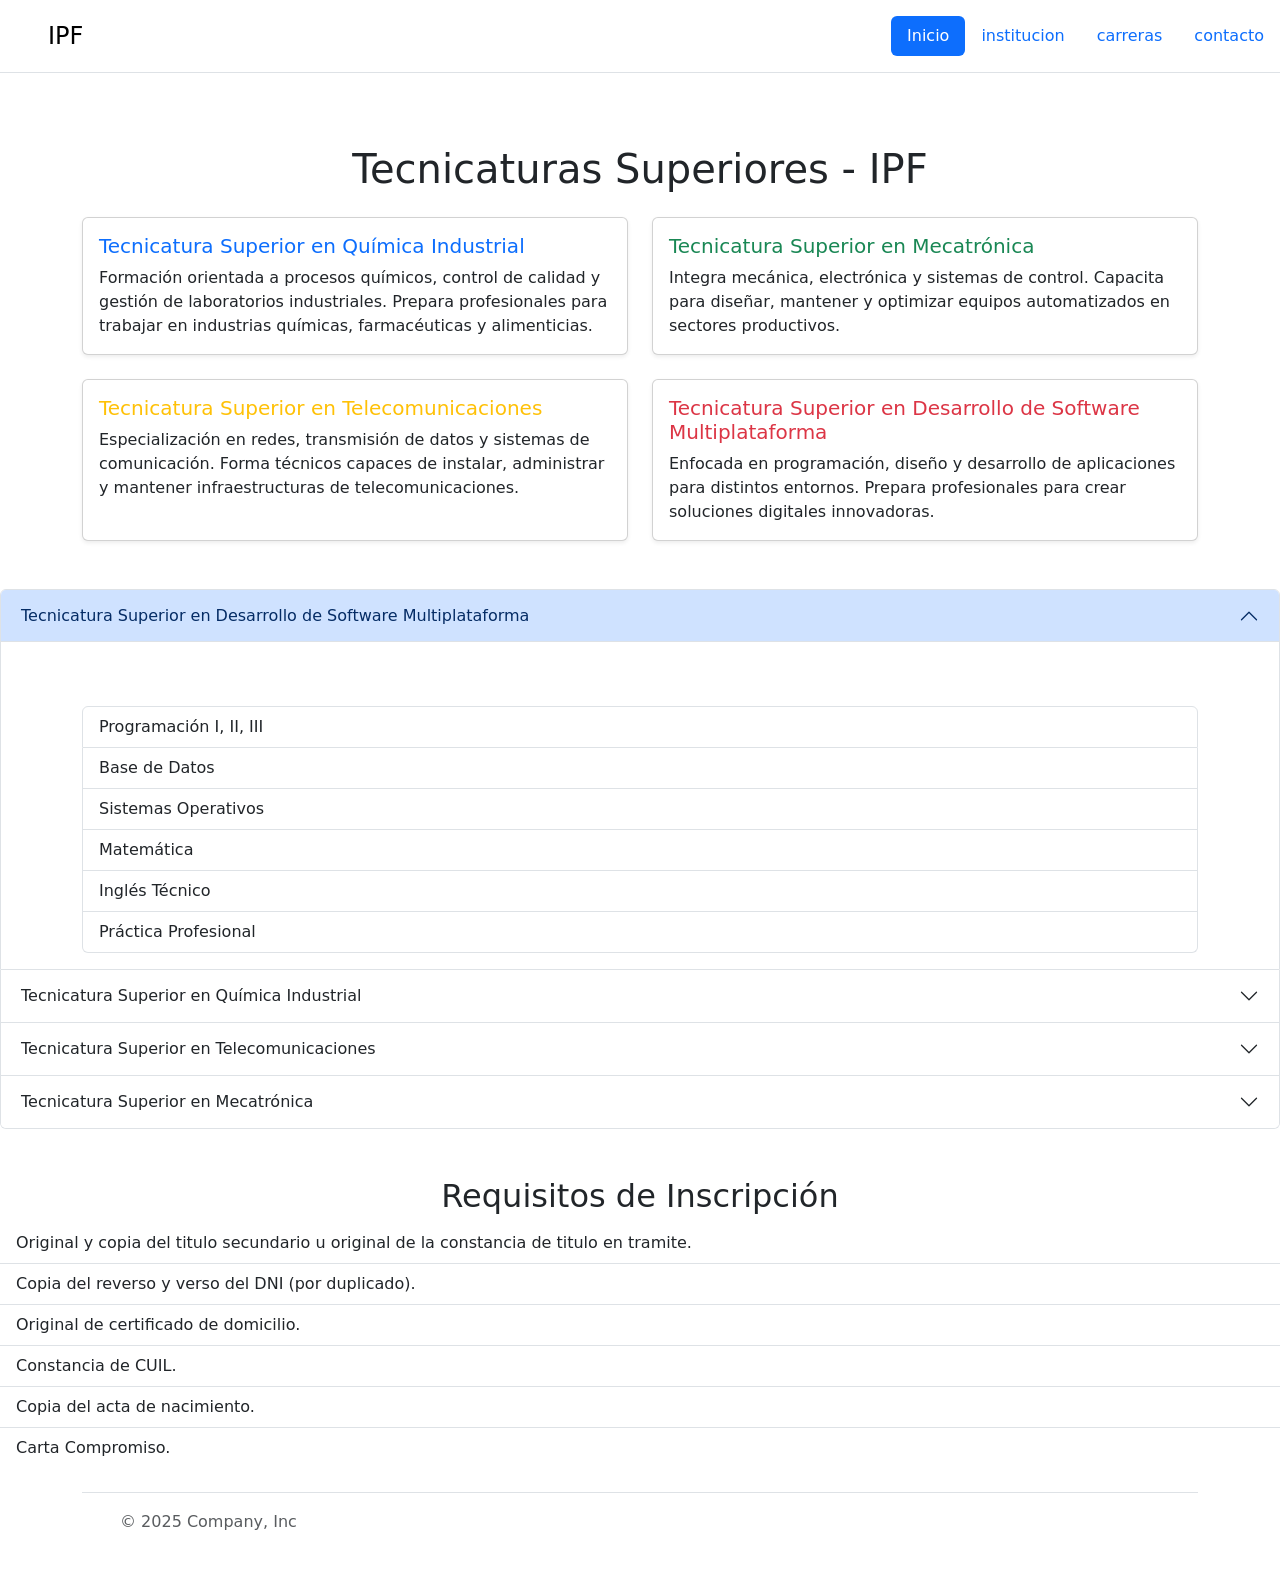
<file: carreras.html>
<!doctype html>
<html lang="en">
  <head>
    <meta charset="UTF-8" />
    <meta name="viewport" content="width=device-width, initial-scale=1.0" />
    <link
      href="https://cdn.jsdelivr.net/npm/bootstrap@5.3.8/dist/css/bootstrap.min.css"
      rel="stylesheet"
      integrity="sha384-sRIl4kxILFvY47J16cr9ZwB07vP4J8+LH7qKQnuqkuIAvNWLzeN8tE5YBujZqJLB"
      crossorigin="anonymous"
    />
    <title>carreras</title>
  </head>
  <body>
    <header
      class="d-flex flex-wrap justify-content-center py-3 mb-4 border-bottom"
    >
      <a
        href="/"
        class="d-flex align-items-center mb-3 mb-md-0 me-md-auto link-body-emphasis text-decoration-none"
      >
        <svg class="bi me-2" width="40" height="32" aria-hidden="true">
          <use xlink:href="#bootstrap"></use>
        </svg>
        <span class="fs-4">IPF</span>
      </a>
      <ul class="nav nav-pills">
        <li class="nav-item">
          <a href="index.html" class="nav-link active" aria-current="page"
            >Inicio</a
          >
        </li>
        <li class="nav-item">
          <a href="institucional.html" class="nav-link">institucion</a>
        </li>
        <li class="nav-item">
          <a href="carreras.html" class="nav-link">carreras</a>
        </li>
        <li class="nav-item">
          <a href="contacto.html" class="nav-link">contacto</a>
        </li>
      </ul>
    </header>
    <main>
      <div class="container py-5">
        <h1 class="text-center mb-4">Tecnicaturas Superiores - IPF</h1>

        <!-- Carreras -->
        <div class="row row-cols-1 row-cols-md-2 g-4">
          <!-- Química Industrial -->
          <div class="col">
            <div class="card h-100 shadow-sm">
              <div class="card-body">
                <h5 class="card-title text-primary">
                  Tecnicatura Superior en Química Industrial
                </h5>
                <p class="card-text">
                  Formación orientada a procesos químicos, control de calidad y
                  gestión de laboratorios industriales. Prepara profesionales
                  para trabajar en industrias químicas, farmacéuticas y
                  alimenticias.
                </p>
              </div>
            </div>
          </div>
          <!-- Mecatrónica -->
          <div class="col">
            <div class="card h-100 shadow-sm">
              <div class="card-body">
                <h5 class="card-title text-success">
                  Tecnicatura Superior en Mecatrónica
                </h5>
                <p class="card-text">
                  Integra mecánica, electrónica y sistemas de control. Capacita
                  para diseñar, mantener y optimizar equipos automatizados en
                  sectores productivos.
                </p>
              </div>
            </div>
          </div>
          <!-- Telecomunicaciones -->
          <div class="col">
            <div class="card h-100 shadow-sm">
              <div class="card-body">
                <h5 class="card-title text-warning">
                  Tecnicatura Superior en Telecomunicaciones
                </h5>
                <p class="card-text">
                  Especialización en redes, transmisión de datos y sistemas de
                  comunicación. Forma técnicos capaces de instalar, administrar
                  y mantener infraestructuras de telecomunicaciones.
                </p>
              </div>
            </div>
          </div>
          <!-- Desarrollo de Software Multiplataforma -->
          <div class="col">
            <div class="card h-100 shadow-sm">
              <div class="card-body">
                <h5 class="card-title text-danger">
                  Tecnicatura Superior en Desarrollo de Software Multiplataforma
                </h5>
                <p class="card-text">
                  Enfocada en programación, diseño y desarrollo de aplicaciones
                  para distintos entornos. Prepara profesionales para crear
                  soluciones digitales innovadoras.
                </p>
              </div>
            </div>
          </div>
        </div>
      </div>

      <div class="accordion" id="accordionExample">
        <div class="accordion-item">
          <h2 class="accordion-header">
            <button
              class="accordion-button"
              type="button"
              data-bs-toggle="collapse"
              data-bs-target="#collapseOne"
              aria-expanded="true"
              aria-controls="collapseOne"
            >
              Tecnicatura Superior en Desarrollo de Software Multiplataforma
            </button>
          </h2>
          <div
            id="collapseOne"
            class="accordion-collapse collapse show"
            data-bs-parent="#accordionExample"
          >
            <div class="accordion-body">
              <div class="container mt-5">
                <ul class="list-group">
                  <li class="list-group-item">Programación I, II, III</li>
                  <li class="list-group-item">Base de Datos</li>
                  <li class="list-group-item">Sistemas Operativos</li>
                  <li class="list-group-item">Matemática</li>
                  <li class="list-group-item">Inglés Técnico</li>
                  <li class="list-group-item">Práctica Profesional</li>
                </ul>
              </div>
            </div>
          </div>
        </div>
        <div class="accordion-item">
          <h2 class="accordion-header">
            <button
              class="accordion-button collapsed"
              type="button"
              data-bs-toggle="collapse"
              data-bs-target="#collapseTwo"
              aria-expanded="false"
              aria-controls="collapseTwo"
            >
              Tecnicatura Superior en Química Industrial
            </button>
          </h2>
          <div
            id="collapseTwo"
            class="accordion-collapse collapse"
            data-bs-parent="#accordionExample"
          >
            <div class="accordion-body">
            <div class="accordion-body">
              <div class="container mt-5">
                <ul class="list-group">
                  <li class="list-group-item">Química General</li>
                  <li class="list-group-item">Química Inorgánica</li>
                  <li class="list-group-item">Matemática</li>
                  <li class="list-group-item">Laboratorio Químico</li>
                  <li class="list-group-item">Fisicoquímica</li>
                  <li class="list-group-item">Química Analítica</li>
                </ul>
              </div>
            </div>
            </div>
          </div>
        </div>
        <div class="accordion-item">
          <h2 class="accordion-header">
            <button
              class="accordion-button collapsed"
              type="button"
              data-bs-toggle="collapse"
              data-bs-target="#collapseThree"
              aria-expanded="false"
              aria-controls="collapseThree"
            >
              Tecnicatura Superior en Telecomunicaciones
            </button>
          </h2>
          <div
            id="collapseThree"
            class="accordion-collapse collapse"
            data-bs-parent="#accordionExample"
          >
            <div class="accordion-body">
              <div class="container mt-5">
                <ul class="list-group">
                  <li class="list-group-item">Matemática / Cálculo</li>
                  <li class="list-group-item">Física Aplicada</li>
                  <li class="list-group-item">Señales y Sistemas</li>
                  <li class="list-group-item">Redes de Datos</li>
                  <li class="list-group-item">Antenas y Propagación</li>
                  <li class="list-group-item">Talleres prácticos</li>
                </ul>
              </div>
            </div>
          </div>
        </div>
        <div class="accordion-item">
          <h2 class="accordion-header">
            <button
              class="accordion-button collapsed"
              type="button"
              data-bs-toggle="collapse"
              data-bs-target="#collapseThree"
              aria-expanded="false"
              aria-controls="collapseThree"
            >
              Tecnicatura Superior en Mecatrónica
            </button>
          </h2>
          <div
            id="collapseThree"
            class="accordion-collapse collapse"
            data-bs-parent="#accordionExample"
          >
            <div class="accordion-body">
              <div class="container mt-5">
                <ul class="list-group">
                  <li class="list-group-item">Matemática</li>
                  <li class="list-group-item">Neumática e Hidráulica</li>
                  <li class="list-group-item">Automatización Industrial</li>
                  <li class="list-group-item">Robótica</li>
                  <li class="list-group-item">Dibujo Técnico</li>
                  <li class="list-group-item">Programación</li>
                </ul>
              </div>
            </div>
          </div>
        </div>
      </div>

      <!-- Requisitos -->
      <div class="mt-5">
        <h2 class="text-center">Requisitos de Inscripción</h2>
        <ul class="list-group list-group-flush">
          <li class="list-group-item">
            Original y copia del titulo secundario u original de la constancia
            de titulo en tramite.
          </li>
          <li class="list-group-item">
            Copia del reverso y verso del DNI (por duplicado).
          </li>
          <li class="list-group-item">Original de certificado de domicilio.</li>
          <li class="list-group-item">Constancia de CUIL.</li>
          <li class="list-group-item">Copia del acta de nacimiento.</li>
          <li class="list-group-item">Carta Compromiso.</li>
        </ul>
      </div>
    </main>
    <div class="container">
      <footer
        class="d-flex flex-wrap justify-content-between align-items-center py-3 my-4 border-top"
      >
        <div class="col-md-4 d-flex align-items-center">
          <a
            href="/"
            class="mb-3 me-2 mb-md-0 text-body-secondary text-decoration-none lh-1"
            aria-label="Bootstrap"
          >
            <svg class="bi" width="30" height="24" aria-hidden="true">
              <use xlink:href="#bootstrap"></use>
            </svg>
          </a>
          <span class="mb-3 mb-md-0 text-body-secondary"
            >© 2025 Company, Inc</span
          >
        </div>
        <ul class="nav col-md-4 justify-content-end list-unstyled d-flex">
          <li class="ms-3">
            <a class="text-body-secondary" href="#" aria-label="Instagram"
              ><svg class="bi" width="24" height="24" aria-hidden="true">
                <use xlink:href="#instagram"></use>
              </svg>
            </a>
          </li>
          <li class="ms-3">
            <a class="text-body-secondary" href="#" aria-label="Facebook"
              ><svg class="bi" width="24" height="24">
                <use xlink:href="#facebook"></use>
              </svg>
            </a>
          </li>
        </ul>
      </footer>
    </div>
    <script
      src="https://cdn.jsdelivr.net/npm/bootstrap@5.3.8/dist/js/bootstrap.bundle.min.js"
      integrity="sha384-FKyoEForCGlyvwx9Hj09JcYn3nv7wiPVlz7YYwJrWVcXK/BmnVDxM+D2scQbITxI"
      crossorigin="anonymous"
    ></script>
  </body>
</html>
</file>
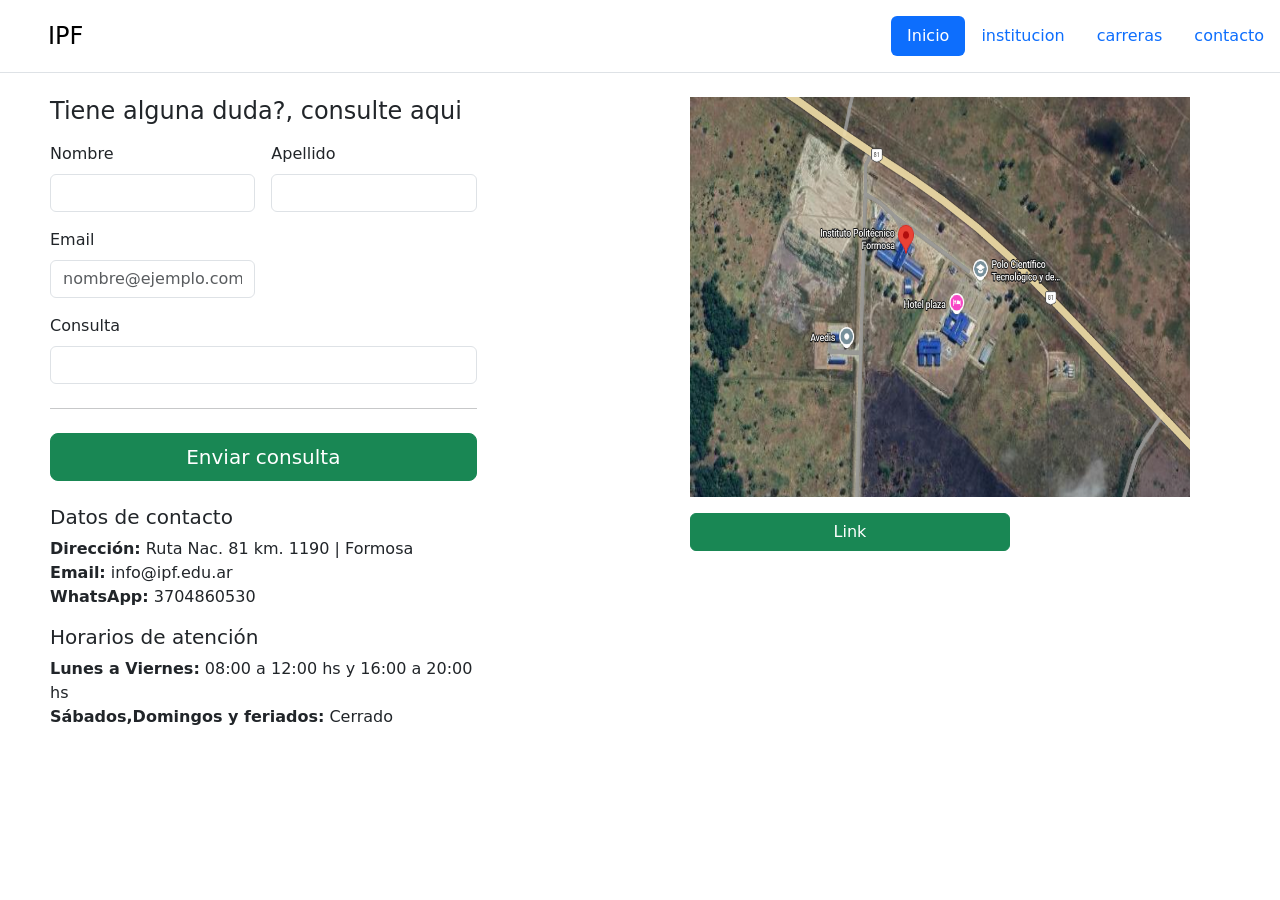
<file: contacto.html>
<!doctype html>
<html lang="en">
  <head>
    <meta charset="UTF-8" />
    <meta name="viewport" content="width=device-width, initial-scale=1.0" />
    <link
      href="https://cdn.jsdelivr.net/npm/bootstrap@5.3.8/dist/css/bootstrap.min.css"
      rel="stylesheet"
      integrity="sha384-sRIl4kxILFvY47J16cr9ZwB07vP4J8+LH7qKQnuqkuIAvNWLzeN8tE5YBujZqJLB"
      crossorigin="anonymous"
    />
    <link rel="stylesheet" href="assets/css/contacto.css" />
    <title>contacto</title>
  </head>
  <body>
    <header
      class="d-flex flex-wrap justify-content-center py-3 mb-4 border-bottom"
    >
      <a
        href="/"
        class="d-flex align-items-center mb-3 mb-md-0 me-md-auto link-body-emphasis text-decoration-none"
      >
        <svg class="bi me-2" width="40" height="32" aria-hidden="true">
          <use xlink:href="#bootstrap"></use>
        </svg>
        <span class="fs-4">IPF</span>
      </a>
      <ul class="nav nav-pills">
        <li class="nav-item">
          <a href="index.html" class="nav-link active" aria-current="page"
            >Inicio</a
          >
        </li>
        <li class="nav-item">
          <a href="institucional.html" class="nav-link">institucion</a>
        </li>
        <li class="nav-item">
          <a href="carreras.html" class="nav-link">carreras</a>
        </li>
        <li class="nav-item">
          <a href="contacto.html" class="nav-link">contacto</a>
        </li>
      </ul>
    </header>
    <main>
      <section class="d-flex">
        <div class="div-con-form w-50">
          <div class="col-md-7 col-lg-8">
            <h4 class="mb-3">Tiene alguna duda?, consulte aqui</h4>
            <form class="needs-validation" novalidate="">
              <div class="row g-3">
                <div class="col-sm-6">
                  <label for="firstName" class="form-label">Nombre</label>
                  <input
                    type="text"
                    class="form-control"
                    id="firstName"
                    placeholder=""
                    value=""
                    required=""
                  />
                </div>
                <div class="col-sm-6">
                  <label for="lastName" class="form-label">Apellido</label>
                  <input
                    type="text"
                    class="form-control"
                    id="lastName"
                    placeholder=""
                    value=""
                    required=""
                  />
                </div>
                <div class="col-6">
                  <label for="email" class="form-label"
                    >Email <span class="text-body-secondary"></span
                  ></label>
                  <input
                    type="email"
                    class="form-control"
                    id="email"
                    placeholder="nombre@ejemplo.com"
                  />
                  <div class="invalid-feedback">
                    por favor, ingrese un Email valido.
                  </div>
                </div>
                <div class="col-12">
                  <label for="address2" class="form-label"
                    >Consulta <span class="text-body-secondary"></span
                  ></label>
                  <input type="text" class="form-control" id="address2" />
                </div>
              </div>
              <hr class="my-4" />
              <button class="w-100 btn btn-success btn-lg" type="submit">
                Enviar consulta
              </button>
            </form>

            <!-- SECTION CON 2 LISTAS, CONTIENEN DATOS DE CONTACTO Y HORARIO DE ATENCION -->
            <section>
              <div class="mt-4">
                <h5>Datos de contacto</h5>
                <ul class="list-unstyled">
                  <li>
                    <strong>Dirección:</strong> Ruta Nac. 81 km. 1190 | Formosa
                  </li>
                  <li><strong>Email:</strong> info@ipf.edu.ar</li>
                  <li><strong>WhatsApp:</strong> 3704860530</li>
                </ul>
                <h5>Horarios de atención</h5>
                <ul class="list-unstyled">
                  <li>
                    <strong>Lunes a Viernes:</strong> 08:00 a 12:00 hs y 16:00 a
                    20:00 hs
                  </li>
                  <li><strong>Sábados,Domingos y feriados:</strong> Cerrado</li>
                </ul>
              </div>
            </section>
          </div>
        </div>

        <figure class="w-25 d-flex flex-column">
          <img src="assets/img/imagen-insti-contacto.png" alt="" />
          <a
            class="btn btn-success mt-3"
            href="https://www.google.com/maps/place/Instituto+Polit%C3%A9cnico+Formosa/@-26.0813686,-58.2790531,1235m/data=!3m1!1e3!4m6!3m5!1s0x945cb1005b21b355:0x36a052477a923c03!8m2!3d-26.0802653!4d-58.277225!16s%2Fg%2F11y2949x12!5m1!1e4?entry=ttu&g_ep=EgoyMDI2MDQyOS4wIKXMDSoASAFQAw%3D%3D"
            role="button"
            >Link</a
          >
        </figure>
      </section>
    </main>

    <script
      src="https://cdn.jsdelivr.net/npm/bootstrap@5.3.8/dist/js/bootstrap.bundle.min.js"
      integrity="sha384-FKyoEForCGlyvwx9Hj09JcYn3nv7wiPVlz7YYwJrWVcXK/BmnVDxM+D2scQbITxI"
      crossorigin="anonymous"
    ></script>
  </body>
</html>
</file>
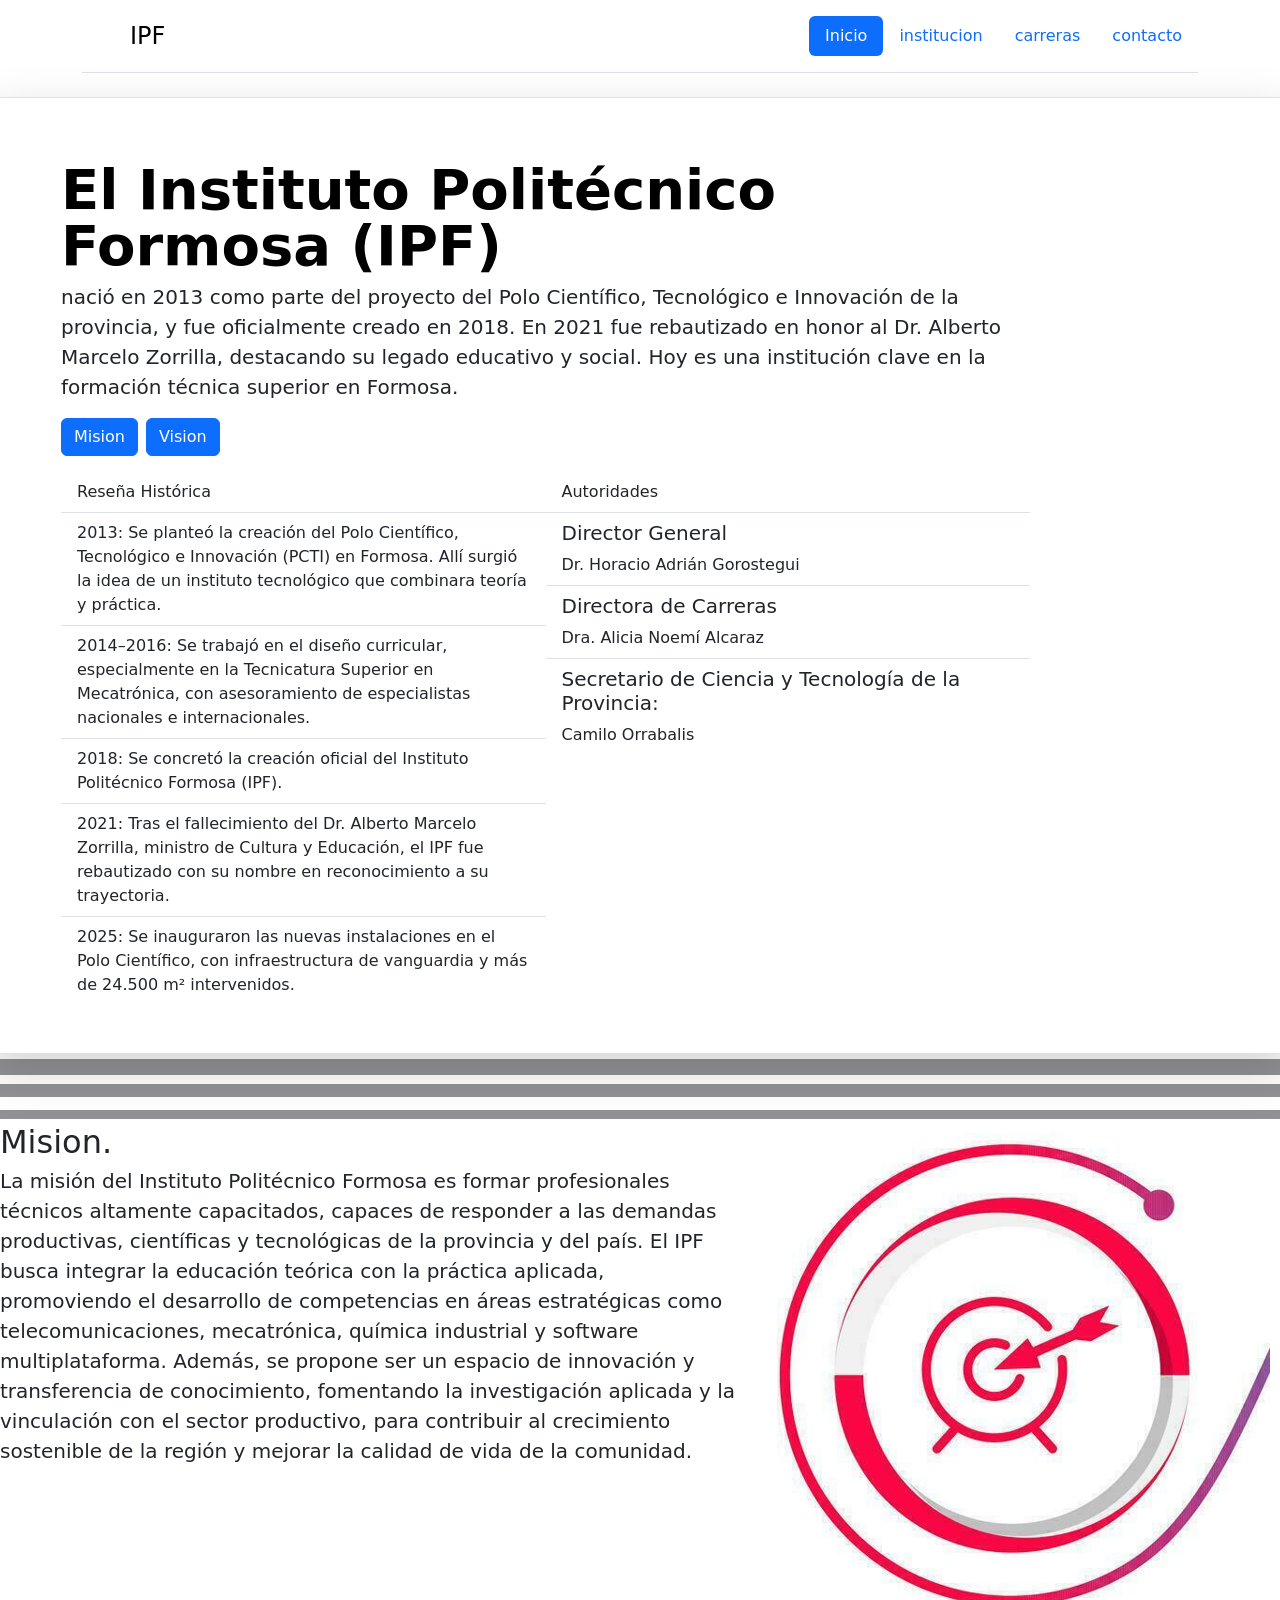
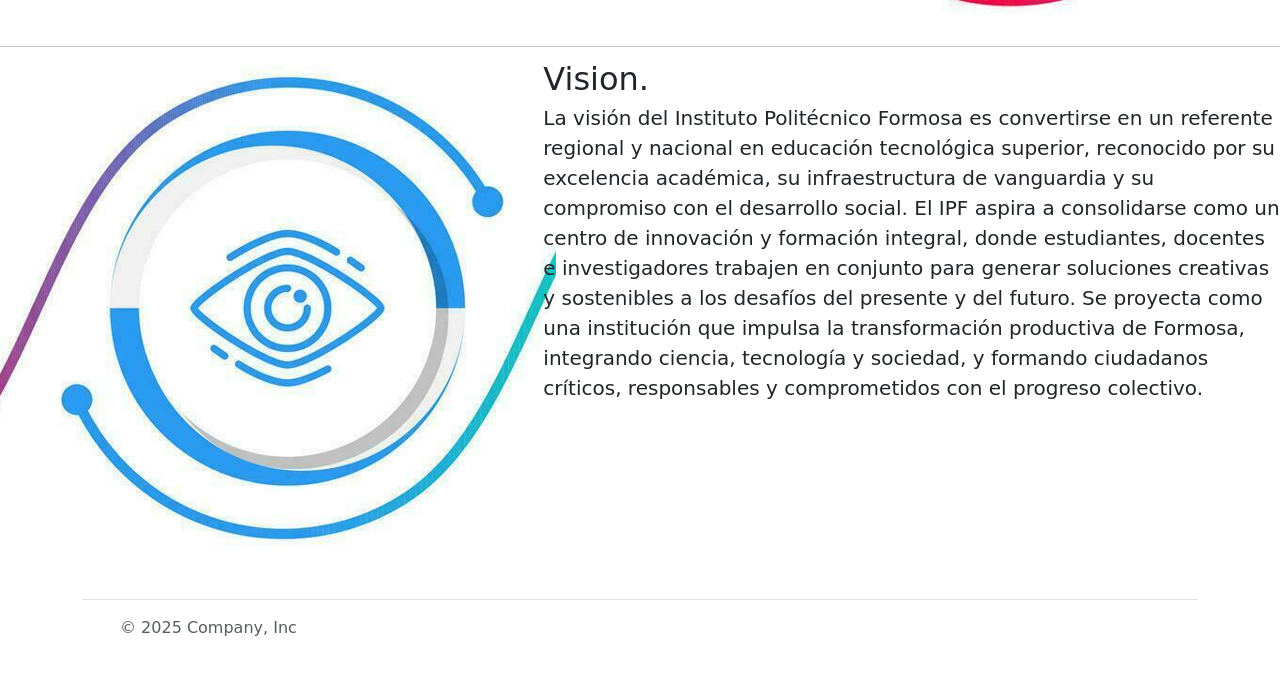
<file: institucional.html>
<!doctype html>
<html lang="en">
  <head>
    <meta charset="UTF-8" />
    <meta name="viewport" content="width=device-width, initial-scale=1.0" />
    <link
      href="https://cdn.jsdelivr.net/npm/bootstrap@5.3.8/dist/css/bootstrap.min.css"
      rel="stylesheet"
      integrity="sha384-sRIl4kxILFvY47J16cr9ZwB07vP4J8+LH7qKQnuqkuIAvNWLzeN8tE5YBujZqJLB"
      crossorigin="anonymous"
    />
    <title>institucional</title>
  </head>
  <body>
    <!-- ESTE ES EL HEADER -->
    <div class="container">
      <header
        class="d-flex flex-wrap justify-content-center py-3 mb-4 border-bottom"
      >
        <a
          href="/"
          class="d-flex align-items-center mb-3 mb-md-0 me-md-auto link-body-emphasis text-decoration-none"
        >
          <svg class="bi me-2" width="40" height="32" aria-hidden="true">
            <use xlink:href="#bootstrap"></use>
          </svg>
          <span class="fs-4">IPF</span>
        </a>
        <ul class="nav nav-pills">
          <li class="nav-item">
            <a href="index.html" class="nav-link active" aria-current="page"
              >Inicio</a
            >
          </li>
          <li class="nav-item">
            <a href="institucional.html" class="nav-link">institucion</a>
          </li>
          <li class="nav-item">
            <a href="carreras.html" class="nav-link">carreras</a>
          </li>
          <li class="nav-item">
            <a href="contacto.html" class="nav-link">contacto</a>
          </li>
        </ul>
      </header>
    </div>
    <!-- ESTE ES EL HEADER -->

    <main>
      <!-- ACA ESTA EL HERO CON LA HISTORIA Y UNA LISTA -->
      <section>
        <div
          class="row p-4 pb-0 pe-lg-0 pt-lg-5 align-items-center rounded-3 border shadow-lg"
        >
          <div class="col-lg-10 p-3 p-lg-5 pt-lg-3">
            <h1 class="display-4 fw-bold lh-1 text-body-emphasis">
              El Instituto Politécnico Formosa (IPF)
            </h1>
            <p class="lead">
              nació en 2013 como parte del proyecto del Polo Científico,
              Tecnológico e Innovación de la provincia, y fue oficialmente
              creado en 2018. En 2021 fue rebautizado en honor al Dr. Alberto
              Marcelo Zorrilla, destacando su legado educativo y social. Hoy es
              una institución clave en la formación técnica superior en Formosa.
            </p>
            <div
              class="d-grid gap-2 d-md-flex justify-content-md-start mb-4 mb-lg-3"
            >
              <a class="btn btn-primary" href="#section-mision" role="button"
                >Mision</a
              >
              <a class="btn btn-primary" href="#section-vision" role="button"
                >Vision</a
              >
            </div>
            <!-- EN ESTOS DIV ESTAN LAS LISTAS DE HISORIA Y AUTORIDADES -->
            <div class="d-flex">
              <div class="w-50">
                <ul class="list-group list-group-flush">
                  <li class="list-group-item">Reseña Histórica</li>
                  <li class="list-group-item">
                    2013: Se planteó la creación del Polo Científico,
                    Tecnológico e Innovación (PCTI) en Formosa. Allí surgió la
                    idea de un instituto tecnológico que combinara teoría y
                    práctica.
                  </li>
                  <li class="list-group-item">
                    2014–2016: Se trabajó en el diseño curricular, especialmente
                    en la Tecnicatura Superior en Mecatrónica, con asesoramiento
                    de especialistas nacionales e internacionales.
                  </li>
                  <li class="list-group-item">
                    2018: Se concretó la creación oficial del Instituto
                    Politécnico Formosa (IPF).
                  </li>
                  <li class="list-group-item">
                    2021: Tras el fallecimiento del Dr. Alberto Marcelo
                    Zorrilla, ministro de Cultura y Educación, el IPF fue
                    rebautizado con su nombre en reconocimiento a su
                    trayectoria.
                  </li>
                  <li class="list-group-item">
                    2025: Se inauguraron las nuevas instalaciones en el Polo
                    Científico, con infraestructura de vanguardia y más de
                    24.500 m² intervenidos.
                  </li>
                </ul>
              </div>
              <div class="w-50">
                <ul class="list-group list-group-flush">
                  <li class="list-group-item">Autoridades</li>
                  <li class="list-group-item">
                    <h5>Director General</h5>
                    Dr. Horacio Adrián Gorostegui
                  </li>
                  <li class="list-group-item">
                    <h5>Directora de Carreras</h5>
                    Dra. Alicia Noemí Alcaraz
                  </li>
                  <li class="list-group-item">
                    <h5>Secretario de Ciencia y Tecnología de la Provincia:</h5>
                    Camilo Orrabalis
                  </li>
                </ul>
              </div>
            </div>
            <!-- EN ESTOS DIV ESTAN LAS LISTAS DE HISORIA Y AUTORIDADES -->
          </div>
        </div>

        <span class="placeholder col-12"></span>
        <span class="placeholder col-12 placeholder-sm"></span>
        <span class="placeholder col-12 placeholder-xs"></span>
      </section>

      <!-- CARD 1 -->
      <section id="section-mision">
        <div class="row featurette">
          <div class="col-md-7">
            <h2 class="featurette-heading fw-normal lh-1">Mision.</h2>
            <p class="lead">
              La misión del Instituto Politécnico Formosa es formar
              profesionales técnicos altamente capacitados, capaces de responder
              a las demandas productivas, científicas y tecnológicas de la
              provincia y del país. El IPF busca integrar la educación teórica
              con la práctica aplicada, promoviendo el desarrollo de
              competencias en áreas estratégicas como telecomunicaciones,
              mecatrónica, química industrial y software multiplataforma.
              Además, se propone ser un espacio de innovación y transferencia de
              conocimiento, fomentando la investigación aplicada y la
              vinculación con el sector productivo, para contribuir al
              crecimiento sostenible de la región y mejorar la calidad de vida
              de la comunidad.
            </p>
          </div>

          <div class="col-md-5">
            <img src="assets/img/mision.png" alt="" />
          </div>
        </div>
      </section>
      <!-- CARD 1 -->

      <hr class="featurette-divider" />
      <!-- CARD 2 -->
      <section id="section-vision">
        <div class="row featurette">
          <div class="col-md-7 order-md-2">
            <h2 class="featurette-heading fw-normal lh-1">Vision.</h2>
            <p class="lead">
              La visión del Instituto Politécnico Formosa es convertirse en un
              referente regional y nacional en educación tecnológica superior,
              reconocido por su excelencia académica, su infraestructura de
              vanguardia y su compromiso con el desarrollo social. El IPF aspira
              a consolidarse como un centro de innovación y formación integral,
              donde estudiantes, docentes e investigadores trabajen en conjunto
              para generar soluciones creativas y sostenibles a los desafíos del
              presente y del futuro. Se proyecta como una institución que
              impulsa la transformación productiva de Formosa, integrando
              ciencia, tecnología y sociedad, y formando ciudadanos críticos,
              responsables y comprometidos con el progreso colectivo.
            </p>
          </div>
          <div class="col-md-5 order-md-1">
            <img src="assets/img/vision.png" alt="" />
          </div>
        </div>
      </section>
      <!-- CARD 2 -->
    </main>

    <!-- ESTE ES EL FOOTER -->
    <div class="container">
      <footer
        class="d-flex flex-wrap justify-content-between align-items-center py-3 my-4 border-top"
      >
        <div class="col-md-4 d-flex align-items-center">
          <a
            href="/"
            class="mb-3 me-2 mb-md-0 text-body-secondary text-decoration-none lh-1"
            aria-label="Bootstrap"
          >
            <svg class="bi" width="30" height="24" aria-hidden="true">
              <use xlink:href="#bootstrap"></use>
            </svg>
          </a>
          <span class="mb-3 mb-md-0 text-body-secondary"
            >© 2025 Company, Inc</span
          >
        </div>
        <ul class="nav col-md-4 justify-content-end list-unstyled d-flex">
          <li class="ms-3">
            <a class="text-body-secondary" href="#" aria-label="Instagram"
              ><svg class="bi" width="24" height="24" aria-hidden="true">
                <use xlink:href="#instagram"></use>
              </svg>
            </a>
          </li>
          <li class="ms-3">
            <a class="text-body-secondary" href="#" aria-label="Facebook"
              ><svg class="bi" width="24" height="24">
                <use xlink:href="#facebook"></use>
              </svg>
            </a>
          </li>
        </ul>
      </footer>
    </div>
    <!-- ESTE ES EL FOOTER -->
    <script
      src="https://cdn.jsdelivr.net/npm/bootstrap@5.3.8/dist/js/bootstrap.bundle.min.js"
      integrity="sha384-FKyoEForCGlyvwx9Hj09JcYn3nv7wiPVlz7YYwJrWVcXK/BmnVDxM+D2scQbITxI"
      crossorigin="anonymous"
    ></script>
  </body>
</html>
</file>
<file: assets/css/contacto.css>
figure img{
    height: 400px;
    width: 500px;
}

.div-con-form{
    margin-left: 50px;
}
</file>
